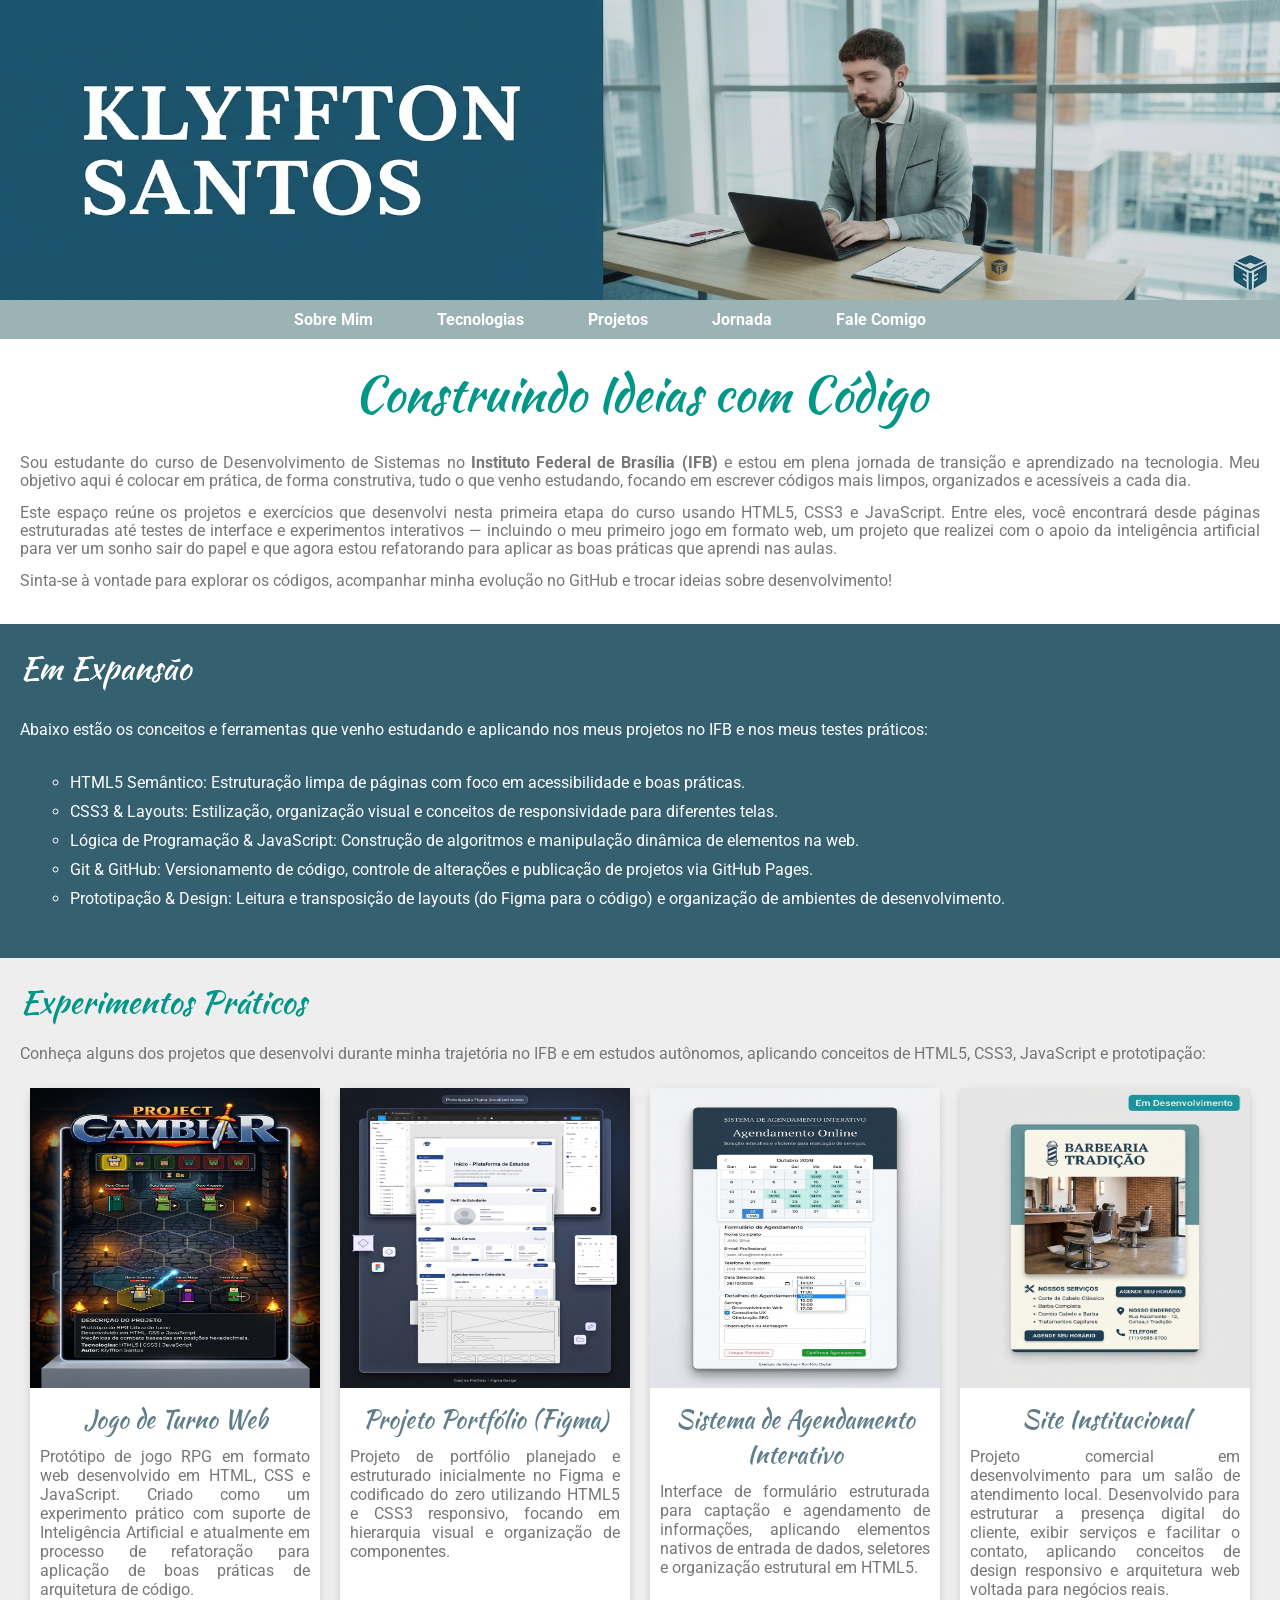
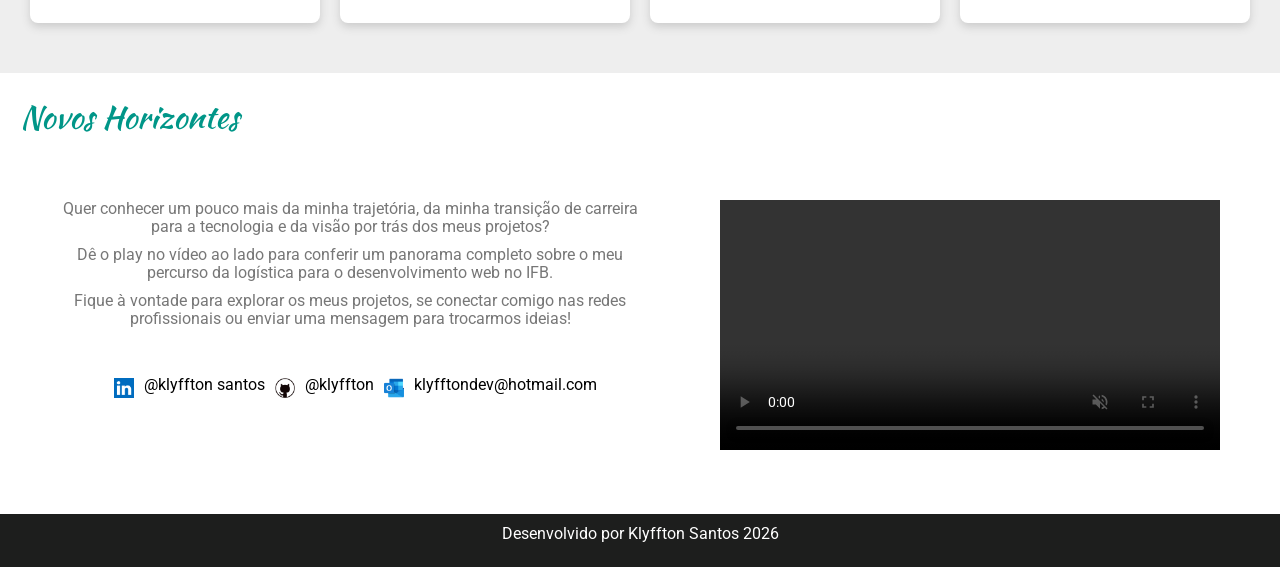
<file: index.html>
<!DOCTYPE html>
<html lang="pt-BR">
<head>
    <title>2ª Projeto de portfólio</title>
    <meta charset="UTF-8"/>
    <meta name="author" content="Klyffton Santos"/>
    <meta name="Keywords" content="portfólio, desenvolvimento, web"/>
    <meta name="description" content="Meu portfólio de desenvolvimento web"/>

    <link rel="stylesheet" type="text/css" href="style.css" />

</head>
<body>
    <header>
        <img src="img/banner.jpg" alt="Banner do Site com nome Klyffton Santos e ao lado, 
        a imagem dele sendo numa mesa no escritório digitando em notebook!"/>
    </header>

    <nav>
        <a class="a-menu" href="#">Sobre Mim</a>
        <a class="a-menu" href="#pag_02">Tecnologias</a>
        <a class="a-menu" href="#pag_03">Projetos</a>
        <a class="a-menu" href="#pag_04">Jornada</a>
        <a class="a-menu" href="agendamentos.html">Fale Comigo</a>
    </nav>

    <article>
        <h1>Construindo Ideias com Código</h1>
    
        <p>Sou estudante do curso de Desenvolvimento de Sistemas no <strong> Instituto Federal de Brasília (IFB) </strong> e estou em plena jornada de transição e aprendizado na tecnologia. Meu objetivo aqui é colocar em prática, de forma construtiva, tudo o que venho estudando, focando em escrever códigos mais limpos, organizados e acessíveis a cada dia.</p>
        <p>Este espaço reúne os projetos e exercícios que desenvolvi nesta primeira etapa do curso usando HTML5, CSS3 e JavaScript. Entre eles, você encontrará desde páginas estruturadas até testes de interface e experimentos interativos — incluindo o meu primeiro jogo em formato web, um projeto que realizei com o apoio da inteligência artificial para ver um sonho sair do papel e que agora estou refatorando para aplicar as boas práticas que aprendi nas aulas.</p>
        <p>Sinta-se à vontade para explorar os códigos, acompanhar minha evolução no GitHub e trocar ideias sobre desenvolvimento!</p>
    </article> 

    <section id="pag_02">
            <h2>Em Expansão</h2>
        
            <p>Abaixo estão os conceitos e ferramentas que venho estudando e aplicando nos meus projetos no IFB e nos meus testes práticos:</p>
        
        <ul>
            <li>HTML5 Semântico: Estruturação limpa de páginas com foco em acessibilidade e boas práticas.</li>
            <li>CSS3 & Layouts: Estilização, organização visual e conceitos de responsividade para diferentes telas.</li>
            <li>Lógica de Programação & JavaScript: Construção de algoritmos e manipulação dinâmica de elementos na web.</li>
            <li>Git & GitHub: Versionamento de código, controle de alterações e publicação de projetos via GitHub Pages.</li>
            <li>Prototipação & Design: Leitura e transposição de layouts (do Figma para o código) e organização de ambientes de desenvolvimento.</li>
        </ul>
    </section>
    
    <section id="pag_03">
            <h2>Experimentos Práticos</h2>
            <p>Conheça alguns dos projetos que desenvolvi durante minha trajetória no IFB e em estudos autônomos, aplicando conceitos de HTML5, CSS3, JavaScript e prototipação:</p>
            <div id="container">
                <div class="card">
                    <img src="img/Item_1.jpeg" alt="Capa do jogo Project Cambiar em estilo pixel art.">
                    <div class="card-content">
                        <h3>Jogo de Turno Web</h3>
                        <p>Protótipo de jogo RPG em formato web desenvolvido em HTML, CSS e JavaScript. Criado como um experimento prático com suporte de Inteligência Artificial e atualmente em processo de refatoração para aplicação de boas práticas de arquitetura de código.</p>
                    </div>
                </div>

                <div class="card">
                    <img src="img/Item_2.jpg" alt="São várias janelas com exemplos de layout de projetos no Figma.">
                    <div class="card-content">
                        <h3>Projeto Portfólio (Figma)</h3>
                        <p>Projeto de portfólio planejado e estruturado inicialmente no Figma e codificado do zero utilizando HTML5 e CSS3 responsivo, focando em hierarquia visual e organização de componentes.</p>
                    </div>
                </div>

                <div class="card">
                    <img src="img/Item_3.jpeg" alt="Um modelo de página de agendamento mostrando várias funcionalidades.">
                    <div class="card-content">
                        <h3>Sistema de Agendamento Interativo</h3>
                        <p>Interface de formulário estruturada para captação e agendamento de informações, aplicando elementos nativos de entrada de dados, seletores e organização estrutural em HTML5.</p>
                    </div>
                </div>

                <div class="card">
                    <img src="img/Item_4.jpg" alt="Site em desenvolvimento">
                    <div class="card-content">
                        <h3>Site Institucional</h3>
                        <p>Projeto comercial em desenvolvimento para um salão de atendimento local. Desenvolvido para estruturar a presença digital do cliente, exibir serviços e facilitar o contato, aplicando conceitos de design responsivo e arquitetura web voltada para negócios reais.</p>
                    </div>
                </div>
            </div>
    </section>

    <section id="pag_04">
            <h2>Novos Horizontes</h2>

            <div id="container-presentation">
                <div class="coluna-presentation">
                    <div class="bloco-texto">
                        <p>Quer conhecer um pouco mais da minha trajetória, da minha transição de carreira para a tecnologia e da visão por trás dos meus projetos?</p>
                        <p>Dê o play no vídeo ao lado para conferir um panorama completo sobre o meu percurso da logística para o desenvolvimento web no IFB.</p>
                        <p>Fique à vontade para explorar os meus projetos, se conectar comigo nas redes profissionais ou enviar uma mensagem para trocarmos ideias!</p>
                    </div>
                         
                    <div class="container-img-icones">
                        <a href="https://br.linkedin.com/in/klyffton-santos-970198222" target="_blank">
                            <img class="img-icones" src="img/logo-linkedin.png" />
                        </a>
                        <p>@klyffton santos</p>
                        <a href="https://github.com/klyffton" target="_blank">
                            <img class="img-icones" src="img/logo-github.png" />
                        </a>
                        <p>@klyffton</p>
                        <a href="mailto:klyfftondev@hotmail.com">
                            <img class="img-icones" src="img/logo_outlook.png " />
                        </a>
                        <p>klyfftondev@hotmail.com</p>
                    </div>
                </div>   
                
                <div class="coluna-presentation">
                    <video src="img/video-01.mp4" controls preload="auto" loop autoplay muted>
                        Seu navegador não suporta o elemento de vídeo.
                    </video>
                </div>
            </div>
        </section>

    <footer>
        <p> Desenvolvido por <a href="https://www.ifb.edu.br/attachments/article/45146/Anexo%20I%20Resultado%20Final%20da%20Comprova%C3%A7%C3%A3o%20das%20Reservas%20de%20Vagas%20-%20Todos%20os%20Cursos%20-%20Sele%C3%A7%C3%A3o%202026_1%20-%20Campus%20Bras%C3%ADlia.pdf" target="_blank"> Klyffton Santos </a> 2026 </p>
    </footer>
</body>
</html>
</file>
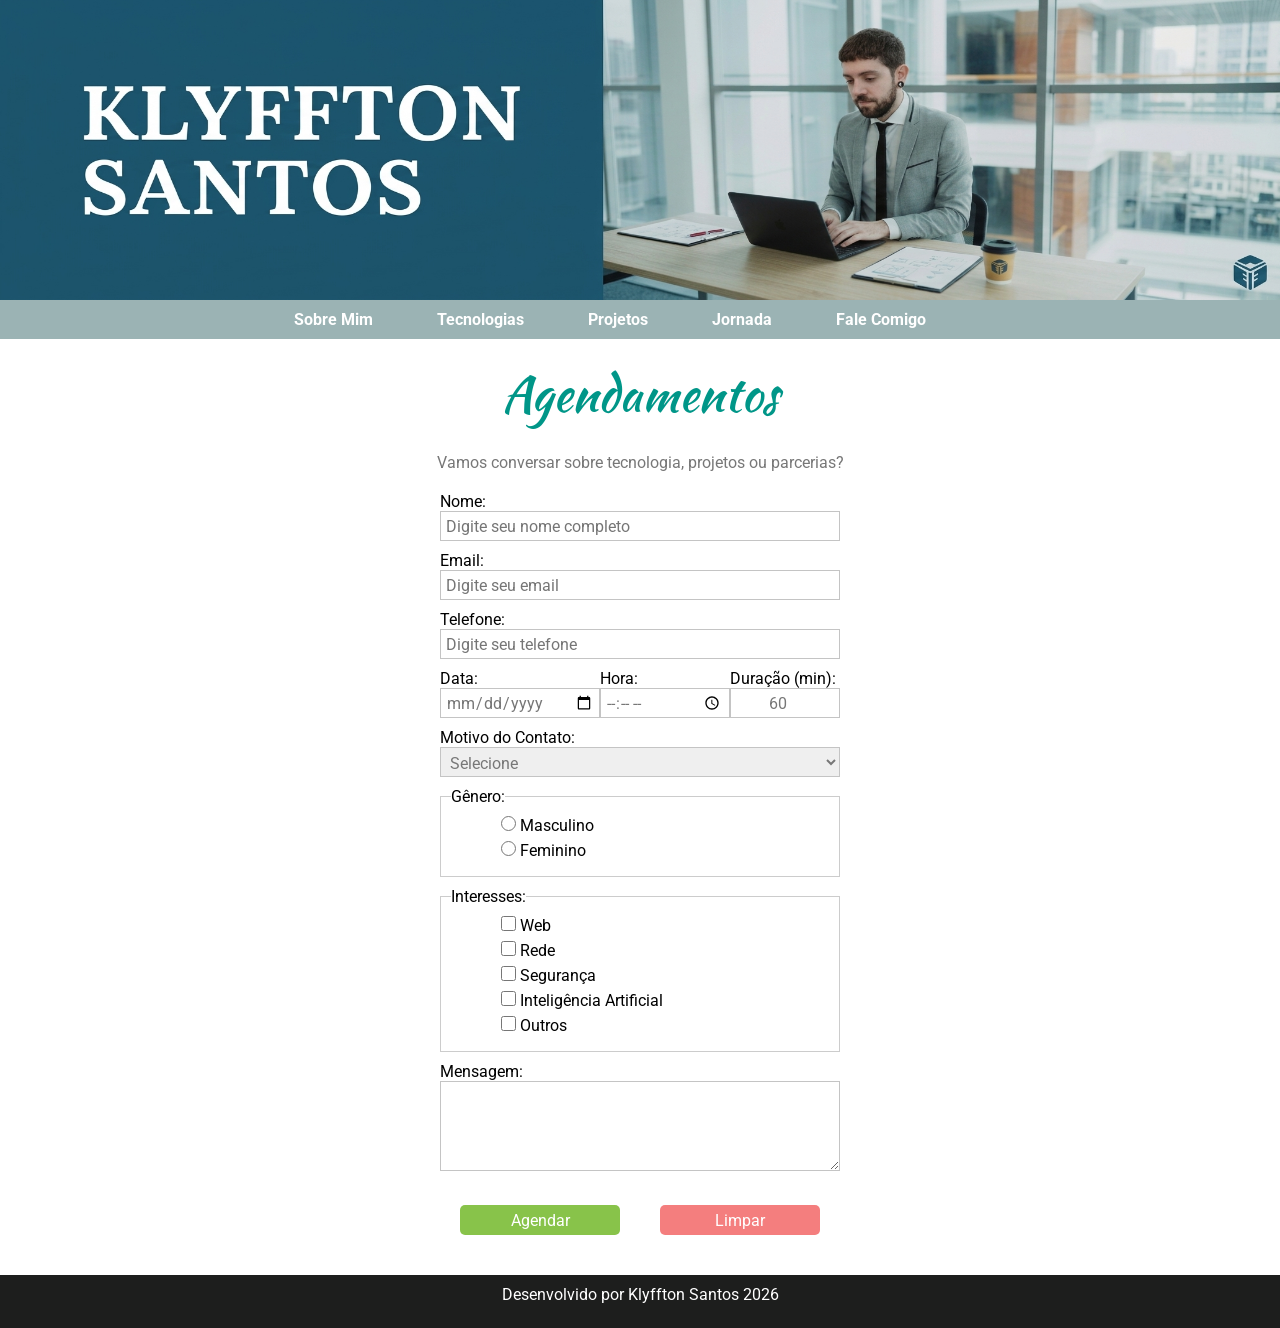
<file: agendamentos.html>
<!DOCTYPE html>
<html lang="pt-BR">
<head>
    <title>2ª Projeto de portfólio</title>
    <meta charset="UTF-8"/>
    <meta name="author" content="Klyffton Santos"/>
    <meta name="Keywords" content="portfólio, desenvolvimento, web"/>
    <meta name="description" content="Meu portfólio de desenvolvimento web"/>

    <link rel="stylesheet" type="text/css" href="style.css" />

</head>
<body>
    <header>
        <img src="img/banner.jpg" alt="Banner do Site com nome Klyffton Santos e ao lado, 
        a imagem dele sendo numa mesa no escritório digitando em notebook!" />
    </header>
    <nav>
        <a class="a-menu" href="index.html">Sobre Mim</a>
        <a class="a-menu" href="index.html#pag_02">Tecnologias</a>
        <a class="a-menu" href="index.html#pag_03">Projetos</a>
        <a class="a-menu" href="index.html#pag_04">Jornada</a>
        <a class="a-menu" href="#">Fale Comigo</a>
    </nav>
       
    <section id="pag-appointments">
        <h1>Agendamentos</h1>
    
        <p>Vamos conversar sobre tecnologia, projetos ou parcerias?</p>

        <form method="method" action="">
            
            <label for="Nome">Nome:</label>
            <input type="text" id="Nome" name="Nome" required placeholder="Digite seu nome completo">

            <label for="Email">Email:</label>
            <input type="email" id="Email" name="Email" required placeholder="Digite seu email">

            <label for="Telefone">Telefone:</label>
            <input type="tel" id="Telefone" name="Telefone" required placeholder="Digite seu telefone">

            <div id="data-hota">
                <div>
                    <label for="Data">Data:</label>
                    <input type="date" id="Data" name="Data" required>
                </div>
                <div>
                    <label for="Hora">Hora:</label>
                    <input type="time" id="Hora" name="Hora" required>
                </div>
                <div style="flex: 1.5; min-width: 110px;">
                    <label for="duracao">Duração (min):</label>
                    <input type="number" id="duracao" name="duracao" min="30" max="120" value="60" step="30" required style="text-align: center;">  
                </div>
            </div>

            <label for="nivel">Motivo do Contato:</label>
            <select id="nivel" name="nivel" required>  
                <option value="">Selecione</option>
                <option value="duvida">Dúvida</option>
                <option value="proposta">Proposta de Projeto</option>
                <option value="parceria">Parceria</option>
                <option value="feedback">Feedback</option>
            </select>

            <fieldset>
                <legend>Gênero:</legend>
                <input id="masculino" type="radio" name="genero" value="masculino"/> <label for="masculino">Masculino</label><br>
                <input id="feminino" type="radio" name="genero" value="feminino"/> <label for="feminino">Feminino</label><br>
            </fieldset>

            <fieldset>
                <legend>Interesses:</legend>
                <input id="web" type="checkbox" name="interesses" value="web"/> <label for="web">Web</label><br>
                <input id="rede" type="checkbox" name="interesses" value="rede"/> <label for="rede">Rede</label><br>
                <input id="seguranca" type="checkbox" name="interesses" value="seguranca"/> <label for="seguranca">Segurança</label><br>
                <input id="inteligencia-artificial" type="checkbox" name="interesses" value="inteligencia-artificial"/> <label for="inteligencia-artificial">Inteligência Artificial</label><br>
                <input id="outros" type="checkbox" name="interesses" value="outros"/> <label for="outros">Outros</label><br>
            </fieldset>

            <label for="mensagem">Mensagem:</label>
            <textarea id="mensagem" name="mensagem" rows="6" cols="52"></textarea>

            <div id="buttons-form">
                <input type="submit" value="Agendar" name="btn-agendar">
                <input type="reset" value="Limpar" name="btn-limpar">
            </div>
        </form>
    </section>

<footer>
        <p> Desenvolvido por <a href="https://www.linkedin.com/in/klyffton-santos" target="_blank"> Klyffton Santos </a> 2026 </p>
    </footer>
</body>
</html>
</file>
<file: style.css>
/*seletor{propriedade:valor;}*/

@import url('https://fonts.googleapis.com/css2?family=Kaushan+Script&family=Roboto:wght@100;300;700&display=swap');

*{margin:0; padding:0;}

body{
    background-color: rgb(255,255,255);
}

header, img{
    width: 100%;
    height: 300px;
}

nav{
    background-color: #9bb3b4;
    text-align: center;
    padding: 10px;
}

a{
    font: 1rem 'Roboto', sans-serif;
    text-decoration: none;
}

.a-menu{
    margin-right: 60px;
    font-weight: bold;
}

.a-menu:link, .a-menu:visited{
    color: #FFF;
}

.a-menu:hover, .a-menu:active{
    color: #346070;
}

article{
    width: 100%;
    background-color: #FFF;
    padding: 20px;
    box-sizing: border-box;
}

h1{
    font: 3rem 'Kaushan Script', 'cursive';
    color: #009688;
    text-align: center;
    margin-bottom: 25px;
}

p{
    font: 1rem 'Roboto', sans-serif;
    color: #777;
    text-align: justify;
    line-height: 18px;
    margin-bottom: 14px;
    text-justify: inter-word;
    hyphens: auto;
}

#txt-preto{
    color: #000;
}

section{
    padding: 20px;
}

h2{
    font: 2rem 'Kaushan Script', 'cursive';
    color: #009688;
    margin-bottom: 20px;
}

#pag_02{
    background-color: #346070;
}

#pag_02 h2{
    font: 2rem 'Kaushan Script', 'cursive';
    color: #FFF;
}

#pag_02 p{
    color: #FFF;
    margin-top: 30px;
}

ul{
    list-style-type: circle;
    padding: 20px  50px;
}

li{
    font: 1rem 'Roboto', sans-serif;
    color: #FFF;
    margin-bottom: 10px;
}

#pag_03{
    background-color: #EEE;
}

#container{
    display: flex;
    margin-top: 15px;
    margin-bottom: 20px;
}

.card{
    background-color: #FFF;
    margin: 10px;
    width: 25%;
    border-radius: 8px;
    box-shadow: 0 4px 8px #CCC;
    transition: 0.1s;
}

.card:hover{
    box-shadow: 0 8px 16px #CCC;    
}


.card-content{
    padding: 10px;
}

.card-content p{
    font: 1rem 'Roboto', sans-serif;
    text-justify: inter-word;
    hyphens: auto;
}

 h3{
    font: 1.5rem 'Kaushan Script', 'cursive';
    color: #607D8B;
    text-align: center;
    margin-bottom: 10px;
 }

 #pag_04{

 }

 #pag_04 p{
    text-align: center;
    margin-bottom: 10px;
    text-justify: inter-word;
    hyphens: auto;
 }

 #container-presentation{
    display: flex;
 }

.coluna-presentation{
    padding: 40px;
}

.container-img-icones{
    margin-top: 40px;
    display: flex;
    justify-content: center;
    align-items: center;
}

.container-img-icones p{
    color: #000;
}

.img-icones{
    width: 20px;
    height: 20px;
    padding: 10px;
}

video{
    width: 500px;
}

footer{
    background-color: #1d1e1d;
    padding: 10px;
}

footer p{
    text-align: center;
    color: #FFF;
}

footer a{
    color: #FFF;
}

footer a:hover{
    color: #87a4b4;
}

/*página agendamentos*/

#pag-appointments {

}

#pag-appointments p{
    text-align: center;
    margin-bottom: 20px;
}

form{
    width: 400px;
    margin: 0 auto;
}

input, select, textarea{
    width: 100%;
    height: 30px;
    margin-bottom: 10px;
    padding: 5px;
    box-sizing: border-box;
    border: 1px solid #c4c4c4;
    color: #777;
}

label, fieldset, input, select, textarea{
    font: 1rem 'Roboto', sans-serif;
}

fieldset{
    border: 1px solid #CCC;
    margin-bottom: 10px;
    padding: 10px;
}


#data-hota{
    display: flex;
}

input[type="radio"], input[type="checkbox"]{
    width: 15px;
    height: 15px;
    margin-left: 50px;
}

textarea{
    height: 90px;
}

#buttons-form{
    display: flex;
}

input[type="submit"], input[type="reset"]{
    margin: 20px;
    background-color: #88C34A;
    color: #FFF;
    border: 0;
    border-radius: 5px;
}

input[type="reset"]{
    background-color: #F47E7E;
}
</file>
